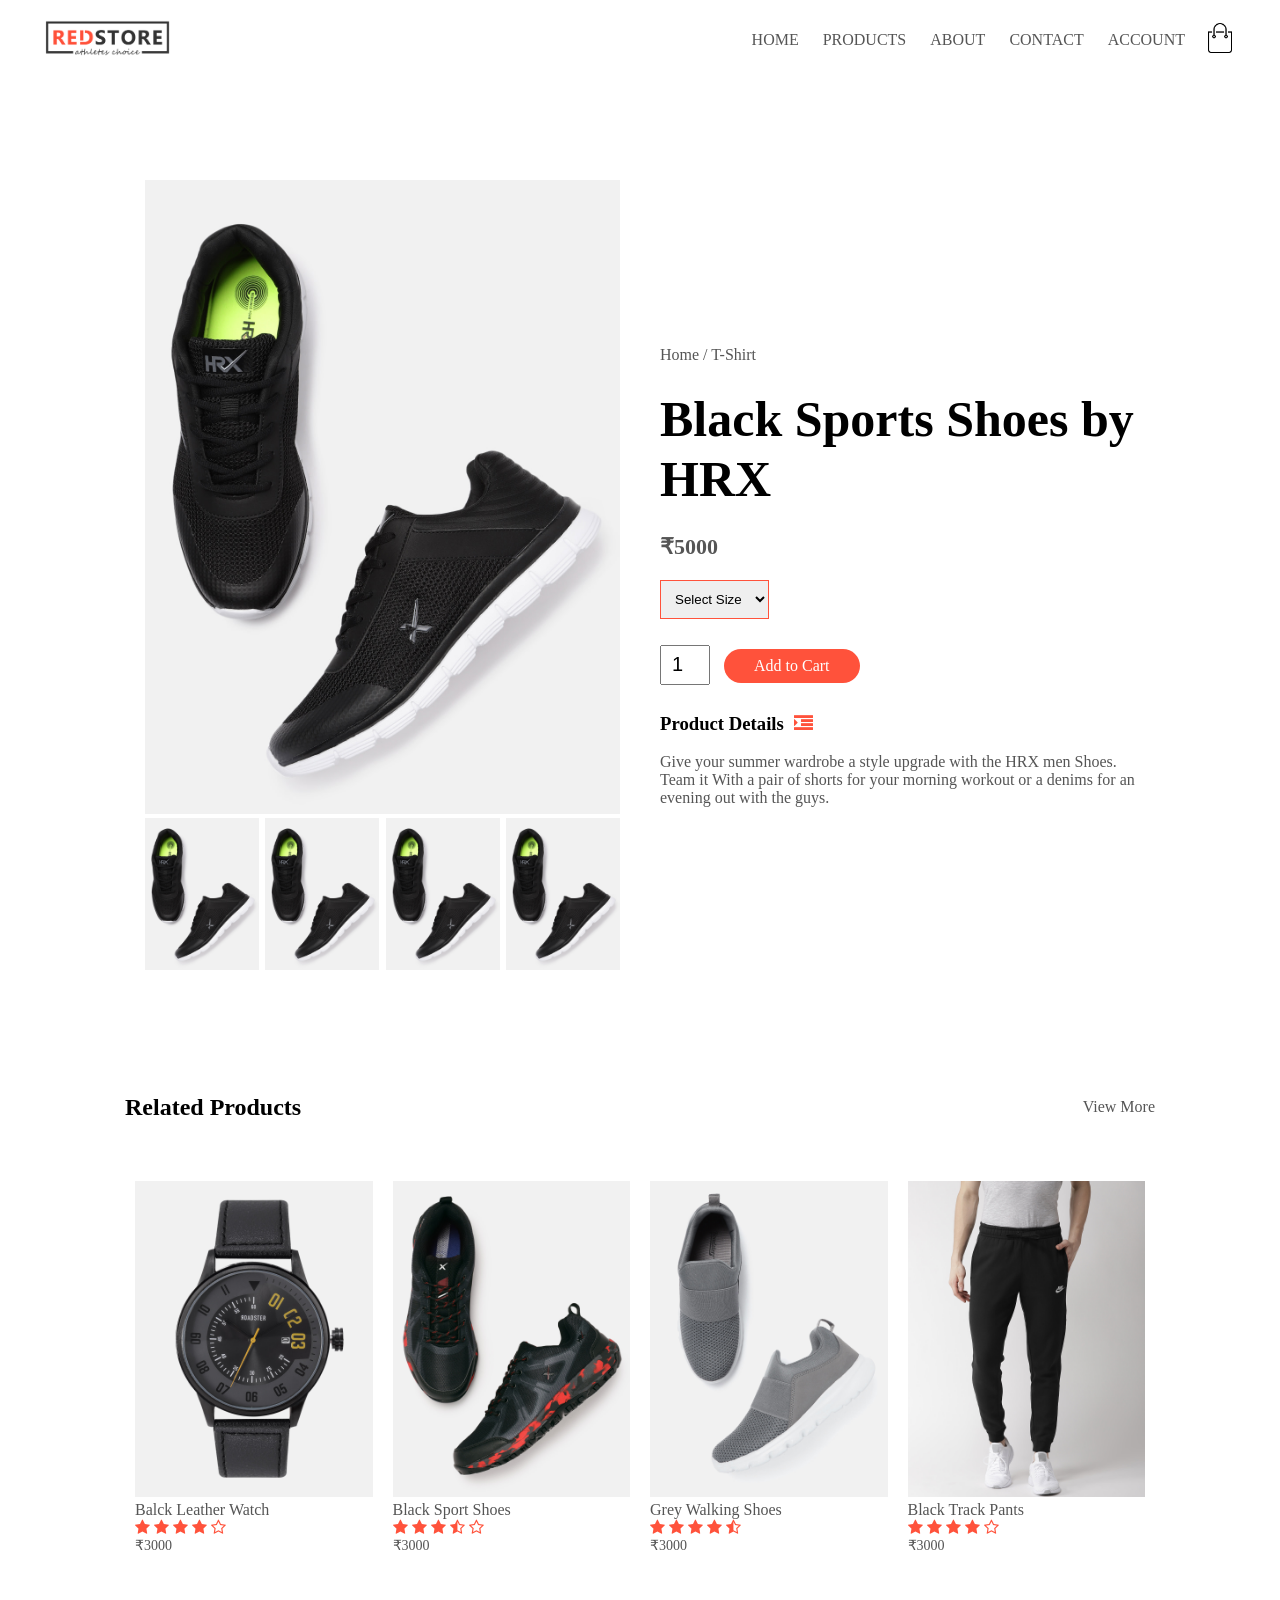
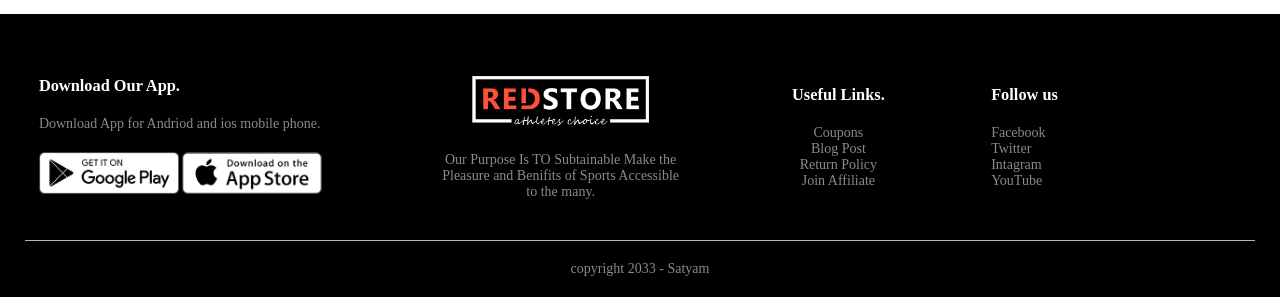
<file: BlackLeatherWatch - Copy.html>
<!DOCTYPE html>
<html lang="en">
    <head>
        <meta charset="utf-8">
        <meta name="viewport" content="width=device-width, initial-scale=1.0">
        <title>All product - RedStore</title>
        <link rel="stylesheet" href="stylesheet.css">
        <link rel="stylesheet" href="https://stackpath.bootstrapcdn.com/font-awesome/4.7.0/css/font-awesome.min.css">
    </head>
   <body>

       <div class="container">
            <div class="navbar">
           <div class="logo">
               <a href="index.html.html"><img src="logo.png" width="125px"></a>
           </div>
           <nav>
             <ul id="MenuItems">
                <li><a href="index.html.html">HOME</a></li>
                <li><a href="product.html">PRODUCTS</a></li>
                <li><a href="">ABOUT</a></li>
                <li><a href="">CONTACT</a></li>
                <li><a href="Account.html">ACCOUNT</a></li>
               </ul>
           </nav>
                <a href="cart.html"><img src="cart.png" width="30px" height="30px">
                </a><img src="menu.png" class="menu-icon" onclick="menutoggle()">
       </div>
     
       </div>
       <!-------- single product details-------->
       <div class="small-container single-product">
           <div class="row">
               <div class="col-2">
                   <img src="product-2.jpg" width="100%" id="productImg">
                   <div class="small-img-row">
                   <div class="small-img-col">
                       <img src="product-2.jpg" width="100%" class="small-img">
                       </div>
                       <div class="small-img-col">
                       <img src="product-2.jpg" width="100%" class="small-img">
                       </div>
                       <div class="small-img-col">
                       <img src="product-2.jpg" width="100%" class="small-img">
                       </div>
                       <div class="small-img-col">
                       <img src="product-2.jpg" width="100%" class="small-img">
                       </div>
                   </div>
                   
                   
                   
                   
               </div>
               <div class="col-2">
                   <p>Home / T-Shirt</p>
                   <h1>Black Sports Shoes by HRX</h1>
                   <h4>₹5000</h4>
                   <select>
                       <option>Select Size</option>
                       <option>XXl</option>
                       <option>Xl</option>
                       <option>L</option>
                       <option>M</option>
                       <option>S</option>
                   </select>
                   <input type="number" value="1">
                   <a href="" class="btn">Add to Cart</a>
                   <h3>Product Details<i class="fa fa-indent"></i></h3>
                   <br>
                   <p>Give your summer wardrobe a style upgrade with the HRX men Shoes. Team it With a pair of shorts for your morning workout or a denims for an evening out with the guys.</p>
               </div>
           
           </div>
       </div>
       <!-------title------>
       <div class="small-container">
       <div class="row row-2">
           <h2>Related Products</h2>
           <p>View More</p>
           </div>
       
       
       
       </div>
       
       
       
       <div class="small-container">
           
          
               <div class="row">
               <div class="col-4">
                   <img src="product-9.jpg">
                   <h4>Balck Leather Watch</h4>
                   <div class="rating">
                       <i class="fa fa-star"></i>
                       <i class="fa fa-star"></i>
                       <i class="fa fa-star"></i>
                       <i class="fa fa-star"></i>
                       <i class="fa fa-star-o"></i>
                   </div>
                   <p>₹3000</p> 
               </div>
               <div class="col-4">
                   <img src="product-10.jpg">
                   <h4>Black Sport Shoes</h4>
                   <div class="rating">
                       <i class="fa fa-star"></i>
                       <i class="fa fa-star"></i>
                       <i class="fa fa-star"></i>
                       <i class="fa fa-star-half-o"></i>
                       <i class="fa fa-star-o"></i>
                   </div>
                   <p>₹3000</p>
               </div>
               <div class="col-4">
                   <img src="product-11.jpg">
                   <h4>Grey Walking Shoes</h4>
                   <div class="rating">
                       <i class="fa fa-star"></i>
                       <i class="fa fa-star"></i>
                       <i class="fa fa-star"></i>
                       <i class="fa fa-star"></i>
                       <i class="fa fa-star-half-o"></i>
                   </div>
                   <p>₹3000</p>
               </div>
                <div class="col-4">
                   <img src="product-12.jpg">
                   <h4>Black Track Pants</h4>
                   <div class="rating">
                       <i class="fa fa-star"></i>
                       <i class="fa fa-star"></i>
                       <i class="fa fa-star"></i>
                       <i class="fa fa-star"></i>
                       <i class="fa fa-star-o"></i>
                   </div>
                   <p>₹3000</p>
                   </div>
           </div>
        
       </div>
       <!--------- footer ------->
       <div class="footer">
       <div class="container">
           <div class="row">
               <div class="footer-col-1">
                   <h3>Download Our App.</h3>
                   <p>Download App for Andriod and ios mobile phone.</p>
                   <div class="app-logo">
                       <img src="play-store.png">
                       <img src="app-store.png">
                   </div>
               </div>
               <div class="footer-col-2">
                    <img src="logo-white.png">
                   <p>Our Purpose Is TO Subtainable Make the Pleasure and Benifits of Sports Accessible to the many.</p>
           </div>
                <div class="footer-col-3">
                   <h3>Useful Links.</h3>
                 <ul>
                    <li>Coupons</li>
                    <li>Blog Post</li>
                    <li>Return Policy</li>
                    <li>Join Affiliate</li>
                    </ul>
       </div>
               <div class="footer-col-4">
                   <h3>Follow us</h3>
                 <ul>
                    <li>Facebook</li>
                    <li>Twitter</li>
                    <li>Intagram</li>
                    <li>YouTube</li>
                    </ul>
       </div>
       </div>
           <hr>
           <p class="copyright">copyright 2033 - Satyam</p>
       </div>
       </div>
       <!--- js for toogle menu ------>
       <script>
           var MenuItems = document.getElementById("MenuItems");
           MenuItems.style.maxHeight = "0px";
           function menutoggle(){
               if(MenuItems.style.maxHeight == "0px")
               {
                   MenuItems.style.maxHeight = "200px";
               }
               else
               {
                  MenuItems.style.maxHeight = "0px"; 
               }
               
           }
       
       </script>
       <!------js for product gallery---------->
       <script>
          var productImg =document.getElementById("productImg");
          var SmallImg = document.getElementsByClassName("small-img");
           SmallImg[0].onclick = function()
           {
               productImg.src=SmallImg[0].src;
           }
            SmallImg[1].onclick = function()
           {
               productImg.src=SmallImg[1].src;
           }
             SmallImg[2].onclick = function()
           {
               productImg.src=SmallImg[2].src;
           }
            SmallImg[3].onclick = function()
           {
               productImg.src=SmallImg[3].src;
           }
       
       </script>
       
    </body>
</html>
</file>
<file: stylesheet.css>
*{
    margin: 0;
    padding: 0;
    box-sizing: border-box;
}
.navbar{
    display: flex;
    align-items: center;
    padding: 20px;
}

nav{
    flex: 1;
    text-align: right;
    
}
nav ul{
    display: inline-block;
    list-style-type: none;
}
nav ul li{
    display: inline-block;
    margin-right: 20px;
}
a{
    text-decoration: none;
    color: #555;
}
p{
    color: #555;
}
.container{
    max-width: 1300px;
    margin: auto;
    padding-left: 25px;
    padding-right: 25px;
        
}
.row{
    display: flex;
    align-items: center;
    flex-wrap: wrap;
    justify-content: space-around;
}
.col-2{
    flex-basis: 50%;
    min-width: 300px;
}
.col-2 img{
    max-width: 100%;
    padding: 50px 0;       
} 
.col-2 h1{
    font-size: 50px;
    line-height: 60px;
    margin: 25px 0;
}
.btn{
    display: inline-block;
    background: #ff523b;
    color: #fff;
    padding: 8px 30px;
    margin: 30px 0;
    border-radius: 30px;
    transition: background 0.5s
}
.btn:hover{
    background: #563434;
}
.header{
    background: radial-gradient(#fff,#ffd6d6);
}
.header row{
    margin-top: 70px;
}
.categories{
    margin: 70px 0;
}
.col-3{
    flex-basis: 30%;
    min-width: 250px;
    margin-bottom: 30px;
}
.col-3 img{
    width: 100%;
}
.small-container{
    max-width: 1080px;
    margin: auto;
    padding-left: 25px;
    padding-right: 25px;
}
.col-4{
    flex-basis:25%;
    padding: 10px;
    min-width: 200px;
    margin-bottom: 50px;
    transition: transform 0.5s;
}
.col-4 img{
    width: 100%
    
}
.title{
    text-align: center;
    margin: 0 auto 80px;
    position: :relative;
    line-height: 60px;
    color:#555;
}
.title::after{
    content: '';
    background: #ff523b;
    width: 80px;
    height: 5px;
    border-radius: 5px;
    position: absolute;
    bottom: 0;
    left: 50%;
    transform: translateX(-50%);
  
}
h4{
    color: #555;
    font-weight: normal;
}
.col-4 p{
    font-size: 14px;
    
}
.rating .fa{
    color: #ff523b;
}
.col-4:hover{
    transform: translateY(-5px);
}  
/*---------offer---------*/
.offer{
    background: radial-gradient(#fff,#ffd6d6);
    margin-top: 80px;
    padding: 30px 0;
} 
.col-2 .offer-img{
    padding: 50px;
}
small{
    color: #555;
}   
/*---------testimonial---------*/
.testimonial{
    padding-top: 100px;
}
.testimonial .col-3{
    text-align: center;
    padding: 40px 20px;
    box-shadow: 0 0 20px 0px rgba(0,0,0,0.1);
    cursor: pointer;
    transition: transform 0.5s;
}
.testimonial .col-3 img{
    width:50px;
    margin-top: 20px;
    border-radius:50%;
}
.testimonial .col-3:hover{
    transform: translateY(-10px);
}
.fa.fa-quote-left{
    font-size: 34px;
    color: #ff523b;
    
}
.col-3 p{
    font-size: 12px;
    margin: 12px 0;
    color: #777;
}
.testimonial .col-3 h3{
    font-weight: 600;
    color: #555;
    font-size: 16px;
}
/*--------brands-------*/
.brands{
    margin: 100px auto;
}
.col-5{
    width: 160px;
}
.col-5 img{
    width: 100%;
    cursor: pointer;
    filter: grayscale(100%)
    
}
.col-5 img:hover{
    filter: grayscale(0)
    
}
/*--------footer-------*/
.footer{
    background: #000;
    color: #8a8a8a;
    font-size: 14px;
    padding: 60px 0 20px;
        
}
.footer p{
    color: #8a8a8a;
    
}
.footer h3{
    color: #fff;
    margin-bottom: 20px;
}
.footer-col-1, .footer-col-2, .footer-col-3, .footer-col-4{
    min-width: 250px;
    margin-bottom: 20px;
    
}
.footer-col-1{
    flex-basis: 30%;
}
.footer-col-2{
    flex-basis: 1%;
    text-align: center
}
.footer-col-2 img{
    width: 180px;
    margin-bottom: 20px;
}
.footer-col-3, .footer-col-3{
    flex-basis: 12%;
    text-align: center;
    
}
ul{
    list-style-type: none;
}
.app-logo{
    margin-top: 20px;
    
}
.app-logo img{
    width: 140px;
}
.footer hr{
    border: none;
    background: #b5b5b5;
    height: 1px;
    margin: 20px 0;
}
.copyright{
    text-align: center;
    
}
.menu-icon{
    width: 28px;
    margin left: 20px;
    display: none;
    
}
/*---------media query for menu-------*/
@media only screen and (max-width: 800px){
    nav ul{
        position: absolute;
        top: 70px;
        left: 0;
        background: #333;
        width: 100%;
        overflow: hidden;
        transition: max-height 0.5s;
        
        
    }
    nav ul li{
        display: block;
        margin-right: 50px;
        margin-top: 10px;
        margin-bottom: 1opx;
    }
    nav ul li a{
        color: #fff;
    }
    .menu-icon{
        display: block;
        cursor: pointer;
    }
    
}



/*-------All product page ------*/
.row-2{
    justify-content: space-between;
    margin: 100px auto 50px;
}
select{
    border: 1px solid #ff523b;
    padding: 5px; 
}
select:focus{
    outline: none;
}
.page-btn{
    margin: 0 auto 80px;
        
}
.page-btn span{
    display: inline-block;
    border: 1px solid #ff523b;
    margin-left: 10px;
    width: 40px;
    height: 40px;
    text-align: center;
    line-height: 40px;
    cursor: pointer;  
}

.page-btn span:hover{
    background: #ff523b;
    color: #fff;
  
}
/*--------single product details-------*/
.single-product{
    margin-top: 80px;
}
.single-product .col-2 img{
    padding: 0;
    
}
.single-product .col-2{
    padding: 20px;
}
.single-product h4{
    margin: 20px 0;
    font-size: 22px;
    font-weight: bold;
    
}
.single-product select{
    display: block;
    padding: 10px;
    margin-top: 20px; 
}
.single-product input{
    width: 50px;
    height: 40px;
    padding-left: 10px;
    font-size: 20px;
    margin-right: 10px;
    border: 1px solid #ff5123b;
}
input:focus{
    outline: none;
}
.single-product .fa{
    color: #ff523b;
    margin-left: 10px;
}
.small-img-row{
    display: flex;
    justify-content: space-between;
}
.small-img-col{
    flex-basis: 24%;
    cursor: pointer;
}
/*----------- cart items --------*/
.cart-page
{
    margin: 80px auto;
}
table
{
    width: 100%;
    border-collapse: collapse;
}
.cart-info
{
    display: flex;
    flex-wrap: wrap;
    
}
th{
    text-align: left;
    padding: 5px;
    color: #fff;
    background: #ff533b;
    font-weight: normal;
}
td
{
  padding: 10px 5px;  
}
td input
{
    width: 40px;
    height: 30px;
    padding: 5px;
}
td a
{
     color: #ff523b;   
    font-size: 12px;
}
td img
{
    width: 80px;
    height: 80px;
    margin-right: 10PX;
}
.total-price
{
    display: flex;
    justify-content: flex-end;
}
.total-price table
{
    border-top: 3px solid #ff523b;
    width: 100%;
    max-width: 400px;
}
td:last-child
{
    text-align: right;
}
th:last-child
{
    text-align: right;
}
/*-------- account page --------*/
.account-page
{
    padding: 50px 0;
    background: radial-gradient(#fff,#ffd6d6);
}
.form-container
{
    background: #fff;
    width:300px;
    height:400px;
    position: relative;
    text-align: center;
    padding: 20px 0;
    margin: auto;
    overflow: hidden;
}
.form-container span
{
    font-weight: bold;
    padding: 0 10px;
    color: #555;
    cursor: pointer;
    width: 100px;
    display: inline-block;
}
.form-btn
{
    display: inline-block;
}
.form-container form
{
    max-width: 300px;
    padding: 0 20px;
    position: absolute;
    top: 130px;
    transition: transform 1s;
}
form input
{
    width: 100%;
    height: 30px;
    margin:10px 0;
    padding: 0 10px;
    border: 1px solid #ccc;
}
form .btn
{
    width: 100%;
    border: none;
    cursor: pointer;
    margin: 10px 0;
    
}
form .btn:focus{
    background: none;
}
#LoginForm
{
    left: -300px;
    
}
#RegForm
{
   left: 0; 
}
form a{
    font-size: 12px;
}
#Indicator{
    width: 100px;
    border: none;
    background: #ff523b;
    height: 3px;
    margin-top: 8px;
    transform: translateX(100px);
    transition: transform 1s;
}







/*---------media query for less than 600 screen size----------*/
@media only screen and(max-width: 600px){
    .row{
        text-align: center;
    }
    .col-2, .col-3,.col-4,
    {
        flex-basis: 100%;
    }
    .single-product .row
    {
        text-align: left; 
    }
    .single-product .col-2
    {
        padding: 20px 0;
    }
    single-product h1
    {
        font-size: 26px;
        line-height: 32px;
        
    }
    .cart-info{
        display: none;
    }
    
}
</file>
